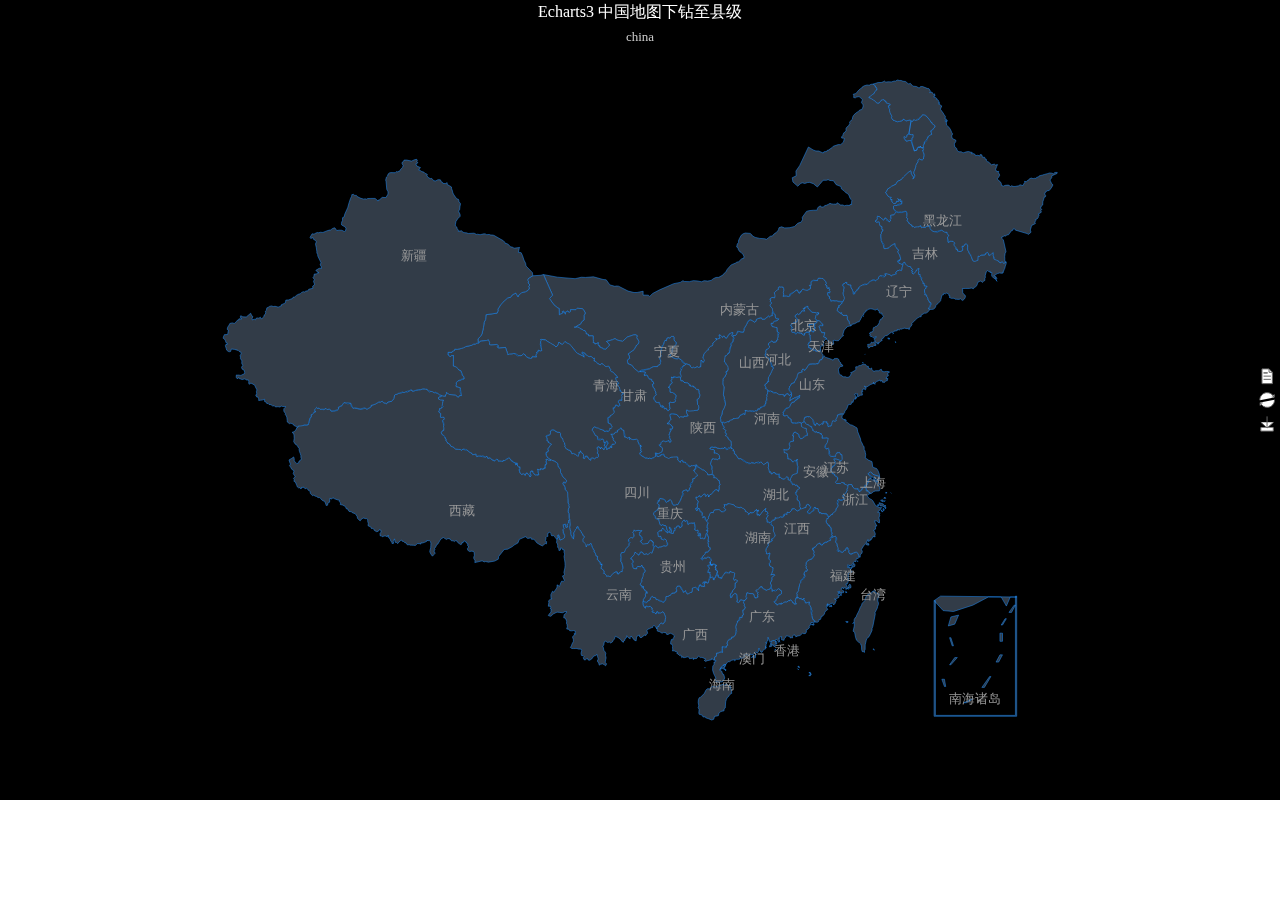
<file: index.html>
<!DOCTYPE html>
<html>
	<head>
		<meta charset="utf-8">
		<title>echarts3中国地图下钻至县级</title>
		<link rel="stylesheet" type="text/css" href="./static/css/main.css">
		<!-- Echarts3 -->
		<script type="text/javascript" src="./static/js/echarts.min.js"></script>
		<!-- 全国344个市、区、州对应的数字编号 -->
		<script type="text/javascript" src="./static/js/citymap.js"></script>
	</head>
	<body>
		<div id="main" style="width: 100%;height:800px;"></div>
		<script type="text/javascript" src="./static/js/jquery.min.js"></script>
		<script type="text/javascript" src="./static/js/app.js"></script>
	</body>
</html>
</file>
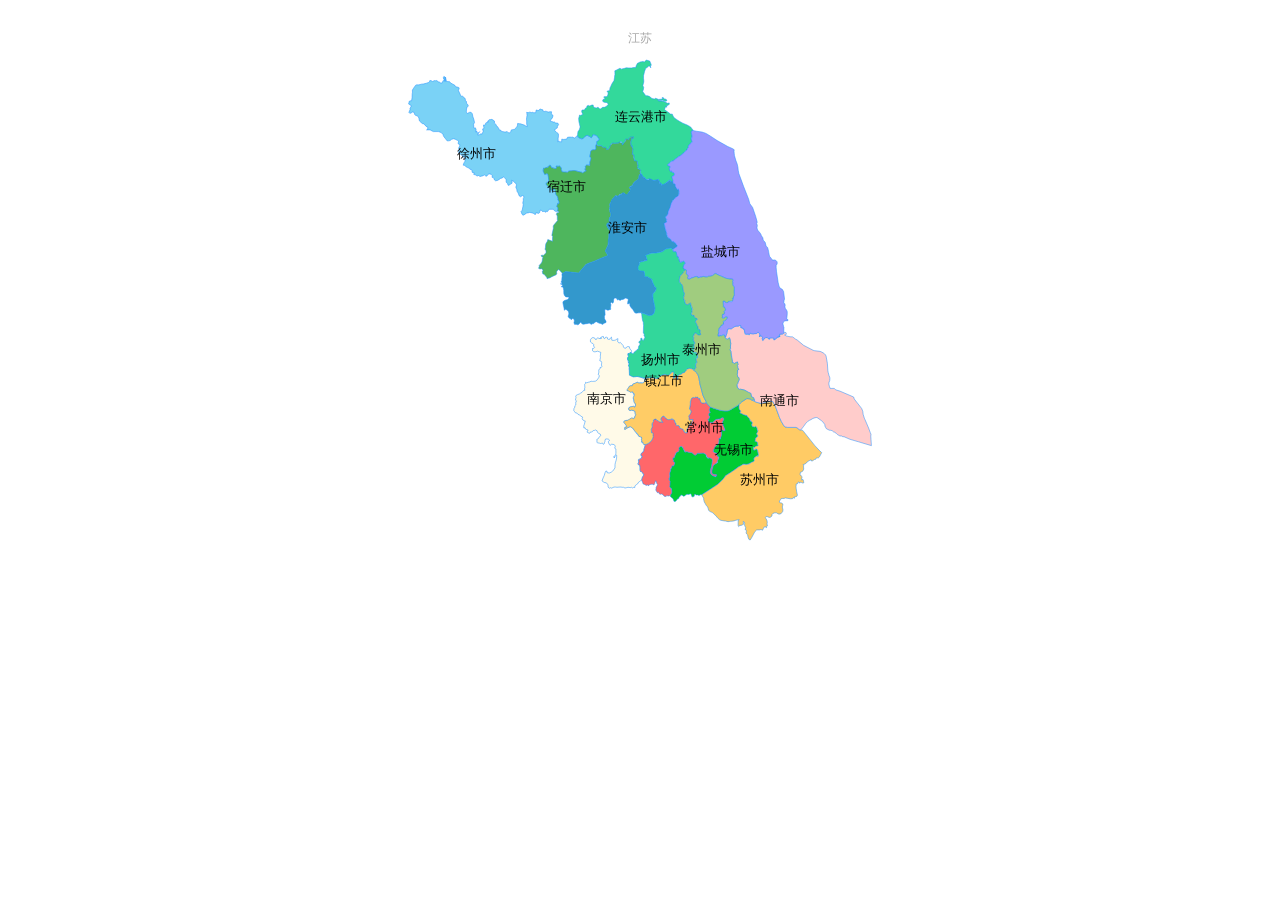
<file: cityMap.html>
<!DOCTYPE html>
<html>
	<head>
		<meta charset="utf-8">
		<title>地图</title>
		<link rel="stylesheet" type="text/css" href="./static/css/main.css">
		<!-- Echarts3 -->
		<script type="text/javascript" src="./static/js/echarts.min.js"></script>
		<!-- 全国344个市、区、州对应的数字编号 -->
		<script type="text/javascript" src="./static/js/citymap.js"></script>
	</head>
	<body>
		<div id="main" style="width: 100%;height:600px;;"></div>
		<script type="text/javascript" src="./static/js/jquery.min.js"></script>
		<script type="text/javascript" src="static/js/appCtiy.js"></script>
	</body>
</html>
</file>
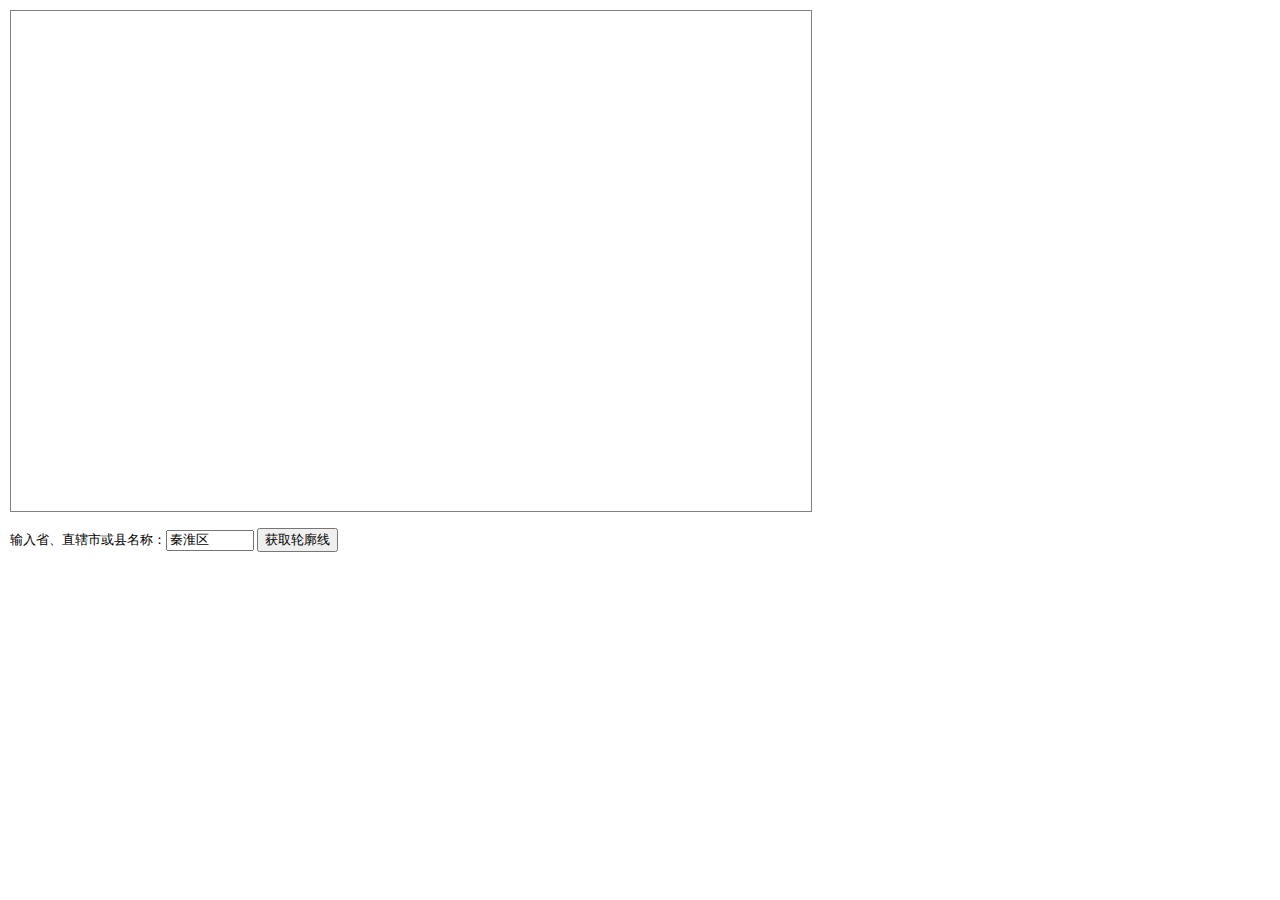
<file: new_file.html>
<!DOCTYPE html PUBLIC "-//W3C//DTD XHTML 1.0 Transitional//EN" "http://www.w3.org/TR/xhtml1/DTD/xhtml1-transitional.dtd">
<html xmlns="http://www.w3.org/1999/xhtml">
	<head>
		<meta http-equiv="Content-Type" content="text/html; charset=utf-8" />
		<title>获取地区轮廓线</title>
		<script type="text/javascript" src="http://api.map.baidu.com/api?v=1.3">

		</script>
		<style type="text/css">
			body {
				font-size: 13px;
				margin: 10px
			}

			#container {
				width: 800px;
				height: 500px;
				border: 1px solid gray
			}
		</style>
	</head>
	<body>
		<div id="container"></div>
		<br />
		输入省、直辖市或县名称：<input type="text" id="districtName" style="width:80px" value="秦淮区">
		<input type="button" onclick="getBoundary()" value="获取轮廓线">

		<script type="text/javascript">
			var map = new BMap.Map("container");
			map.centerAndZoom(new BMap.Point(116.403765, 39.914850), 5);
			map.addControl(new BMap.NavigationControl({
				type: BMAP_NAVIGATION_CONTROL_SMALL
			}));
			map.enableScrollWheelZoom();

			function getBoundary() {
				var bdary = new BMap.Boundary();
				var name = document.getElementById("districtName").value;
				bdary.get(name, function(rs) { //获取行政区域
					map.clearOverlays(); //清除地图覆盖物 
					console.log(rs);
					var count = rs.boundaries.length; //行政区域的点有多少个
					var htmls = "";
					for (var i = 0; i < count; i++) {
						console.log(rs.boundaries[i].split(";"));
						var res = rs.boundaries[i].split(";");
						for (var j = 0; j < res.length; j++) {
							htmls +="["+res[j]+"] ,";
						}
						console.log(htmls);
						var ply = new BMap.Polygon(rs.boundaries[i], {
							strokeWeight: 2,
							strokeColor: "#ff0000"
						}); //建立多边形覆盖物
						map.addOverlay(ply); //添加覆盖物
						map.setViewport(ply.getPath()); //调整视野         
					}
				});
			}
		</script>
	</body>
</html>
</file>
<file: static/css/main.css>
* {
	margin: 0;
	padding: 0;
}

body {
	font-family: Exo, '-apple-system', 'Open Sans', HelveticaNeue-Light, 'Helvetica Neue Light', 'Helvetica Neue', 'Hiragino Sans GB', 'Microsoft YaHei', Helvetica, Arial, sans-serif;
	color: #333;
}
#main{
	/* background: rgb(0, 0, 0,0)  !important; */
}
</file>
